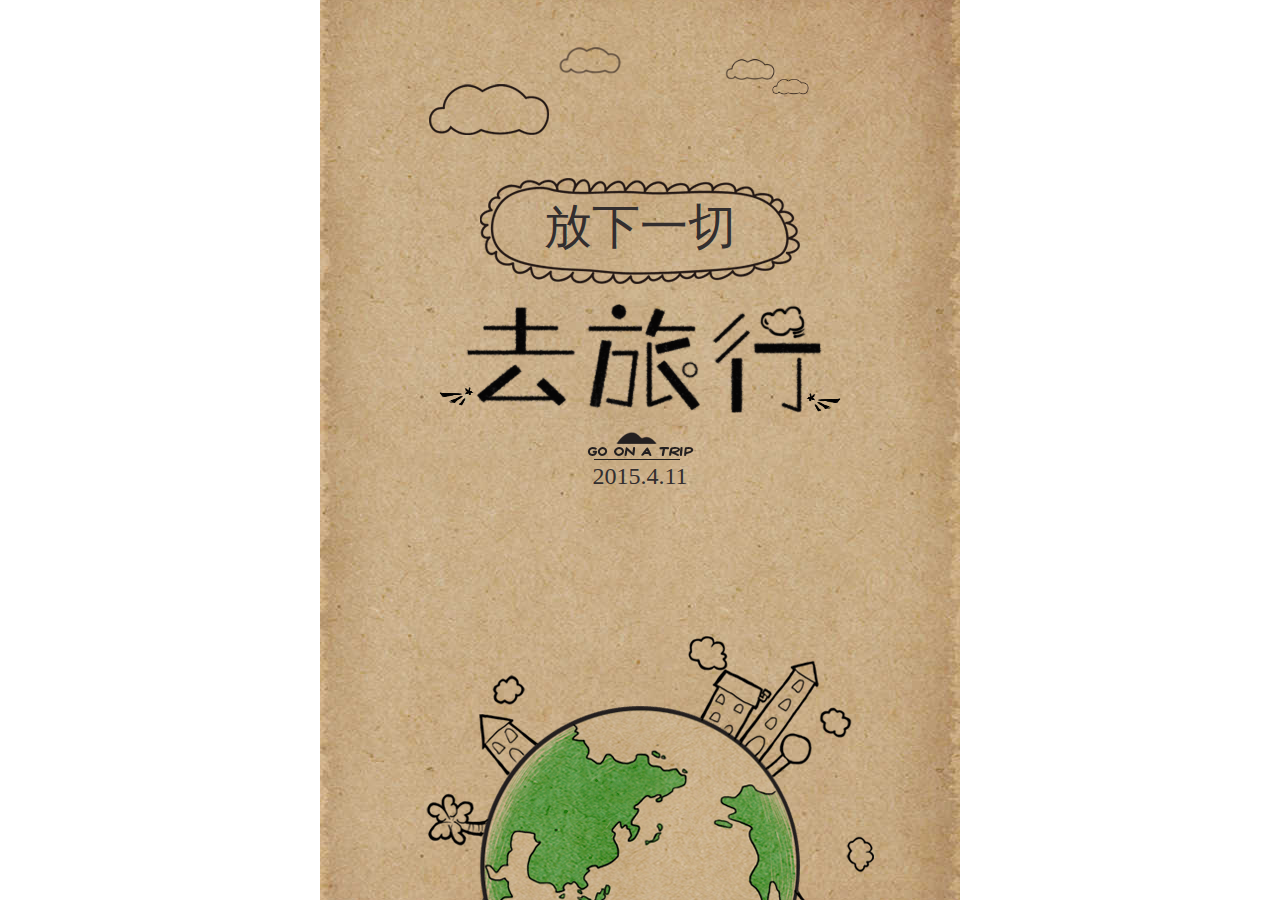
<file: index.html>
<!DOCTYPE html>
<html>
<head>
	<meta charset="utf-8" />
	<meta name="viewport" content="width=640, target-densitydpi=device-dpi, user-scalable=0"  />
	<title>旅行</title>
	<link rel="stylesheet" type="text/css" href="lib/animate/animate.min.css">
	<link rel="stylesheet" type="text/css" href="lib/swiper/css/swiper.min.css">
	<link rel="stylesheet" type="text/css" href="ani.css">
	<link rel="stylesheet" type="text/css" href="index.css">
</head>
<body>
<div class="wrap">
	 <div id="loading" class="loading-wrap">
	 	<div class="loading animated infinite block rotate-x duration-2"></div>
	 </div>
	 <div class="swiper-container">
        <div id="main" class="swiper-wrapper">
            <div id="swiper_item_1" class="swiper_item_1 swiper-slide">
            	<div class="page-cover page">
					<a id="page-cover"></a>
					<div class="cloud-1 cloud-kit"></div>
					<div class="cloud-2 cloud-kit"></div>
					<div class="cloud-3 cloud-kit"></div>
					<div class="cloud-4 cloud-kit"></div>
					<div class="animated bounceIn order1 duration-2 cover-headline">放下一切</div>
					<div class="animated fadeIn order2 duration-2 cover-title"></div>
					<div class="animated fadeInUp order3 cover-subtitle">2015.4.11</div>
					<div class="animated fadeIn order4 walking-earth">
						<div class="walk-fella-wrap animated delay-2 duration-4">
							<div class="animated walk-fella"></div>
						</div>
						<div class="animated rotate-earth"></div>
					</div>
				</div>
            </div>
            <div id="swiper_item_2" class="swiper_item_2 swiper-slide">
            	<div class="page1 page">
					<a id="page-1"></a>
					<div class="chinese-text animated fadeIn delay-3 duration-2">
						<p><span class="typing">抛开牵挂从忙碌中抽离</span></p>
						<p><span class="typing">为一场自由出发</span></p>
					</div>
					<div class="page-label-1"></div>
					<div class="content">
						<div class="animated delay-2 duration-2 slideInLeft photo-caption">
							<h3>ASIDE</h3>
							<p>where ever to go</p>
						</div>
						<div class="animated flyInLeft duration-2 order1 photo-paper">
							<span class="photo-wrapper animated fadeIn duration-4 order1"><span class="photo"><img src="res/photo1.jpg" /></span></span>
						</div>
					</div>
					<div class="animated flyInRight duration-3 delay-0d5 fella-luggage"></div>
					<div class="dotted-line-1 animated fadeIn duration-2 delay-1d5"></div>
				</div>
            </div>
            <div id="swiper_item_3" class="swiper_item_3 swiper-slide">
            	<div class="page2 page">
					<a id="page-2"></a>
					<div class="chinese-text animated fadeIn delay-2 duration-2">
						<p><span class="typing">旅途中的一切都是未知</span></p>
						<p><span class="typing">欢乐或悲伤都不期而遇</span></p>
					</div>
					<div class="content">
						<div class="animated flyInDown duration-2 order1 photo-paper">
							<span class="photo-wrapper animated fadeIn duration-4 order1"><span class="photo"><img src="res/photo2.jpg" /></span></span>
						</div>
						<div class="animated fadeIn duration-2 order2 photo-caption">
							<h3>JOY AND SORROW</h3>
							<p><span class="luggage-bag"></span> and next door neighbose.</p>
						</div>
					</div>
					<div class="page-label-2"></div>
					<div class="animated slideInRight order3 moving-train duration-3"></div>
					<div class="dotted-line-2 animated fadeIn duration-2 delay-1d5"></div>
					<div class="dotted-line-2-2 animated fadeIn duration-2 delay-1d5"></div>
				</div>
            </div>
            <div id="swiper_item_4" class="swiper_item_4 swiper-slide">
            	<div class="page3 page">
					<a id="page-3"></a>
					<div class="chinese-text animated fadeIn delay-1d5 duration-2">
						<p><span class="typing">旅行为了认识一座城市，一片风光，</span></p>
						<p><span class="typing">一段历史，更为了认识真正的自己</span></p>
					</div>
					<div class="dotted-line-3 animated fadeIn duration-2 delay-1d5"></div>
					<div class="dotted-line-3-2 animated fadeIn duration-2 delay-1d5"></div>
					<div class="iron-tower animated fadeIn order2 duration-10"></div>
					<div class="animated fadeIn order2 cloud-kit-2"></div>
					<div class="content">
						<div class="animated fadeIn duration-2 order3 photo-caption">
							<h3>TRAVEL</h3>
							<p>TRAVEL IS TO KNOW A CITY</p>
						</div>
						<div class="animated zoomSmIn order1 duration-2 photo-paper">
							<span class="photo-wrapper animated fadeIn duration-4"><span class="photo"><img src="res/photo3.jpg" /></span></span>
						</div>
					</div>
					<div class="page-label-3"></div>
					<div class="animated slideInUp order2 fella-back"></div>
				</div>
            </div>
            <div id="swiper_item_5" class="swiper_item_5 swiper-slide">
            	<div class="page4 page">
					<a id="page-4"></a>
					<div class="chinese-text animated fadeIn delay-3 duration-2">
						<p><span class="typing">在自然中体会人类的渺小</span></p>
						<p><span class="typing">在文明中感受人类的伟大</span></p>
					</div>
					<div class="animated flyInLeft order2 duration-3 flying-plane"></div>
					<div class="dotted-line-4 animated fadeIn duration-2 delay-1"></div>
					<div class="content">
						<div class="animated fadeIn order3 duration-3 photo-caption">
							<p>FEELING AS SMALL<br />
							AS HUMANLY POSSIBLE<br />
							THE NATURE</p>
						</div>
						<div class="animated flyInLeft order1 duration-2 photo-paper">
							<span class="photo-wrapper animated fadeIn duration-4"><span class="photo"><img src="res/photo4.jpg" /></span></span>
						</div>
					</div>
					<div class="page-label-4"></div>
				</div>
            </div>
            <div id="swiper_item_6" class="swiper_item_6 swiper-slide">
            	<div class="page5 page">
					<a id="page-5"></a>
					<div class="chinese-text animated flyInRight delay-1d5 duration-2">
						<p><span class="typing">寻找每一条路的过程</span></p>
						<p><span class="typing">是在给未来搜索难忘的回忆</span></p>
					</div>
					<div class="page-label-5"></div>
					<div class="content">
						<div class="animated zoomSmIn duration-2 order1 photo-paper">
							<span class="photo-wrapper animated fadeIn duration-4"><span class="photo"><img src="res/photo5.jpg" /></span></span>
						</div>
						<div class="animated fadeIn order4 luggage-box"></div>
						<div class="animated fadeIn duration-3 order2 photo-caption">
							<h3>BRING OUR</h3>
							<p>FUTURE UNFORGETABLE<br />MEMORY</p>
						</div>
					</div>
					<div class="animated fadeIn order2">
						<div class="animated back-walk duration-5"></div>
					</div>
				</div>
            </div>
            <div id="swiper_item_7" class="swiper_item_7 swiper-slide">
            	<div class="page6 page">
					<a id="page-6"></a>
					<div class="chinese-text animated flyInRight delay-3 duration-2">
						<p><span class="typing">给自己一段放肆的时光</span></p>
						<p><span class="typing">在旅程中领悟幸福</span></p>
					</div>
					<div class="page-label-6"></div>
					<div class="photos-wrap">
						<div class="seven-arrow left animated infinite duration-f8"></div>
						<div class="seven-photos">
							<div class="photo-item animated flyInLeft duration-f8 delay photo-paper">
								<span class="photo-wrapper"><span class="photo" style="background-image: url(res/photo6.jpg);"></span></span>
							</div>
							<div class="photo-item animated flyInLeft duration-f8 delay photo-paper">
								<span class="photo-wrapper"><span class="photo" style="background-image: url(res/photo7.jpg);"></span></span>
							</div>
							<div class="photo-item animated flyInLeft duration-f8 delay photo-paper">
								<span class="photo-wrapper"><span class="photo" style="background-image: url(res/photo8.jpg);"></span></span>
							</div>
<!-- 							<div class="photo-item animated flyInLeft duration-f8 delay" style="background-image: url(res/photo6.jpg);"></div>
							<div class="photo-item animated flyInLeft duration-f8 delay" style="background-image: url(res/photo7.jpg);"></div>
							<div class="photo-item animated flyInLeft duration-f8 delay" style="background-image: url(res/photo8.jpg);"></div>
 -->						</div>
						<div class="seven-arrow right animated infinite duration-f8"></div>
					</div>
					<div class="content">

						<div class="animated fadeIn delay-3 duration-2 photo-caption">
							<h3>FEEL HAPPINESS</h3>
							<p>IN THE JORNEY</p>
						</div>
					</div>
					<div class="animated fadeIn delay-2 duration-2">
						<div class="bike-girl animated duration-2"></div>
					</div>
				</div>
            </div>
        </div>
    </div>
</div>

<div class="pre-loader">
	<!-- 相框四个角 -->
	<img src="res/photo-corner-tl.png" />
	<img src="res/photo-corner-bl.png" />
	<img src="res/photo-corner-br.png" />
	<img src="res/photo-corner-tr.png" />

	<!--第一页-->
	<img src="res/fella1.png" />
	<img src="res/fella2.png" />
	<img src="res/earth.png" />

	<!--第三页-->
	<img src="res/bag.png" />

	<!--小人往回走动画-->
	<img src="res/back-walk/back-walk-1.png" />
	<img src="res/back-walk/back-walk-2.png" />
	<img src="res/back-walk/back-walk-3.png" />
	<img src="res/back-walk/back-walk-4.png" />
	<img src="res/back-walk/back-walk-5.png" />
	<img src="res/back-walk/back-walk-6.png" />
	<img src="res/back-walk/back-walk-7.png" />
	<img src="res/back-walk/back-walk-8.png" />
	<img src="res/back-walk/back-walk-9.png" />
	<img src="res/back-walk/back-walk-10.png" />

	<!--骑自行车-->
	<img src="res/bike-girl/bike-girl-1.png" />
	<img src="res/bike-girl/bike-girl-2.png" />
	<img src="res/bike-girl/bike-girl-3.png" />
	<img src="res/bike-girl/bike-girl-4.png" />

	<!--动态图片-->
	<img src="res/photo6.jpg" />
	<img src="res/photo7.jpg" />
	<img src="res/photo8.jpg" />

</div>

<script src="lib/zepto/zepto.min.js"></script>
<script src="lib/swiper/js/swiper.js"></script>
<script src="index.js"></script>
</body>
</html>
</file>
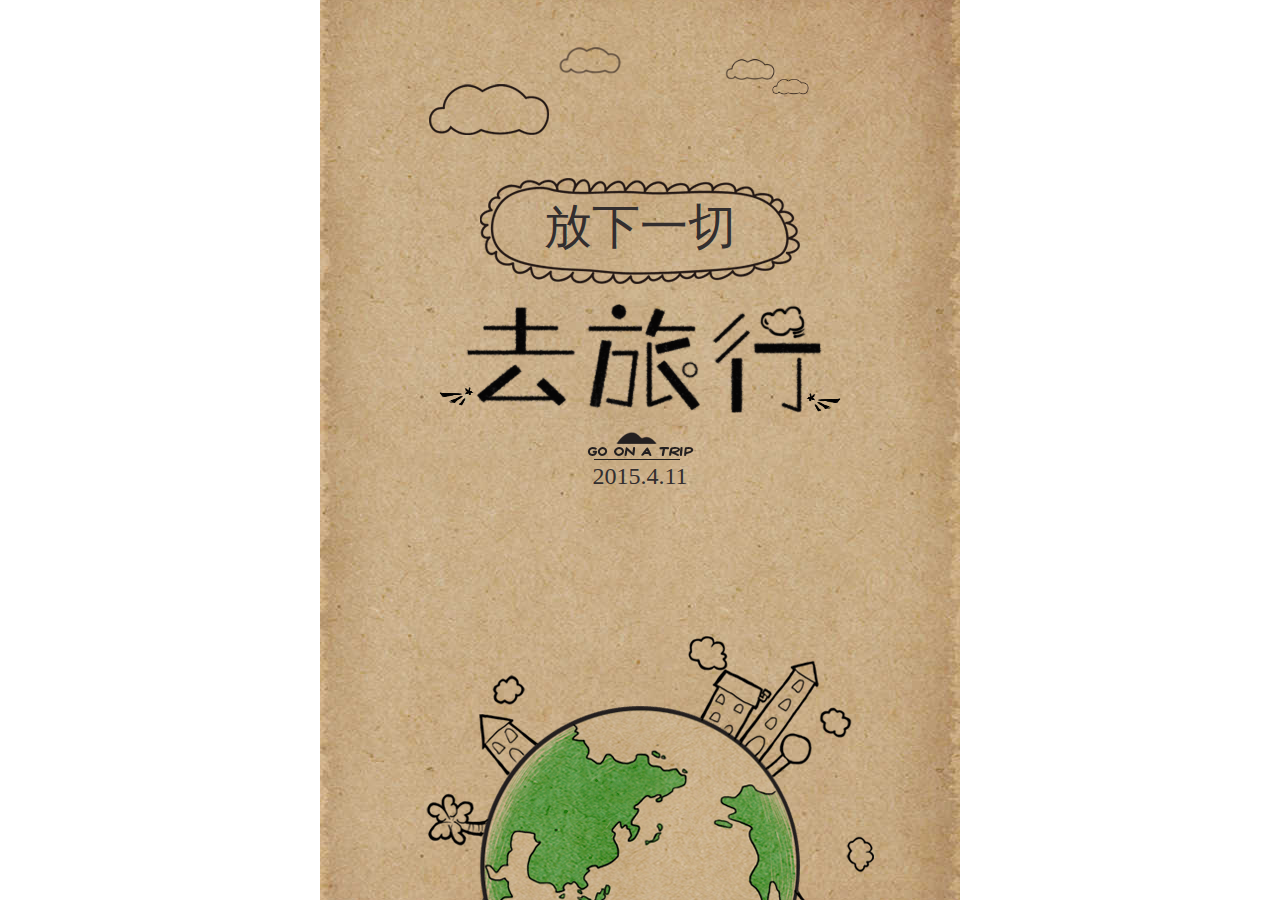
<file: index2.html>
<!DOCTYPE html>
<html>
<head>
	<meta charset="utf-8" />
	<meta name="viewport" content="width=640, target-densitydpi=device-dpi, user-scalable=0"  />
	<title>旅行</title>
	<link rel="stylesheet" type="text/css" href="lib/animate/animate.min.css">
	<link rel="stylesheet" type="text/css" href="lib/swiper/css/swiper.min.css">
	<link rel="stylesheet" type="text/css" href="ani.css">
	<link rel="stylesheet" type="text/css" href="index.css">
</head>
<body>
<div class="wrap">
	 <div id="loading" class="loading-wrap">
	 	<div class="loading animated infinite block rotate-x duration-2"></div>
	 </div>
	 <div class="swiper-container">
        <div id="main" class="swiper-wrapper">
            <div id="swiper_item_1" class="swiper_item_1 swiper-slide">
            	<div class="page-cover page">
					<a id="page-cover"></a>
					<div class="cloud-1 cloud-kit"></div>
					<div class="cloud-2 cloud-kit"></div>
					<div class="cloud-3 cloud-kit"></div>
					<div class="cloud-4 cloud-kit"></div>
					<div class="animated bounceIn order1 duration-2 cover-headline">放下一切</div>
					<div class="animated fadeIn order2 duration-2 cover-title"></div>
					<div class="animated fadeInUp order3 cover-subtitle">2015.4.11</div>
					<div class="animated fadeIn order4 walking-earth">
						<div class="walk-fella-wrap animated delay-2 duration-4">
							<div class="animated walk-fella"></div>
						</div>
						<div class="animated rotate-earth"></div>
					</div>
				</div>
            </div>
            <div id="swiper_item_2" class="swiper_item_2 swiper-slide">
            	<div class="page1 page horizontal">
					<a id="page-1"></a>
					<div class="chinese-text animated fadeIn delay-3 duration-2">
						<p><span class="typing">抛开牵挂从忙碌中抽离</span></p>
						<p><span class="typing">为一场自由出发</span></p>
					</div>
					<div class="page-label-1"></div>
					<div class="content">
						<div class="animated delay-2 duration-2 slideInLeft photo-caption">
							<h3>ASIDE</h3>
							<p>where ever to go</p>
						</div>
						<div class="animated flyInLeft duration-2 order1 photo-paper">
							<span class="photo-wrapper animated fadeIn duration-4 order1"><span class="photo"><img src="res/photo1.jpg" /></span></span>
						</div>
					</div>
					<div class="animated flyInRight duration-3 delay-0d5 fella-luggage"></div>
					<div class="dotted-line-1 animated fadeIn duration-2 delay-1d5"></div>
				</div>
            </div>
            <div id="swiper_item_3" class="swiper_item_3 swiper-slide">
            	<div class="page2 page horizontal">
					<a id="page-2"></a>
					<div class="chinese-text animated fadeIn delay-2 duration-2">
						<p><span class="typing">旅途中的一切都是未知</span></p>
						<p><span class="typing">欢乐或悲伤都不期而遇</span></p>
					</div>
					<div class="content">
						<div class="animated flyInDown duration-2 order1 photo-paper">
							<span class="photo-wrapper animated fadeIn duration-4 order1"><span class="photo"><img src="res/photo2.jpg" /></span></span>
						</div>
						<div class="animated fadeIn duration-2 order2 photo-caption">
							<h3>JOY AND SORROW</h3>
							<p><span class="luggage-bag"></span> and next door neighbose.</p>
						</div>
					</div>
					<div class="page-label-2"></div>
					<div class="animated slideInRight order3 moving-train duration-3"></div>
					<div class="dotted-line-2 animated fadeIn duration-2 delay-1d5"></div>
					<div class="dotted-line-2-2 animated fadeIn duration-2 delay-1d5"></div>
				</div>
            </div>
            <div id="swiper_item_4" class="swiper_item_4 swiper-slide">
            	<div class="page3 page horizontal">
					<a id="page-3"></a>
					<div class="chinese-text animated fadeIn delay-1d5 duration-2">
						<p><span class="typing">旅行为了认识一座城市，一片风光，</span></p>
						<p><span class="typing">一段历史，更为了认识真正的自己</span></p>
					</div>
					<div class="dotted-line-3 animated fadeIn duration-2 delay-1d5"></div>
					<div class="dotted-line-3-2 animated fadeIn duration-2 delay-1d5"></div>
					<div class="iron-tower animated fadeIn order2 duration-10"></div>
					<div class="animated fadeIn order2 cloud-kit-2"></div>
					<div class="content">
						<div class="animated fadeIn duration-2 order3 photo-caption">
							<h3>TRAVEL</h3>
							<p>TRAVEL IS TO KNOW A CITY</p>
						</div>
						<div class="animated zoomSmIn order1 duration-2 photo-paper">
							<span class="photo-wrapper animated fadeIn duration-4"><span class="photo"><img src="res/photo3.jpg" /></span></span>
						</div>
					</div>
					<div class="page-label-3"></div>
					<div class="animated slideInUp order2 fella-back"></div>
				</div>
            </div>
            <div id="swiper_item_5" class="swiper_item_5 swiper-slide">
            	<div class="page4 page horizontal">
					<a id="page-4"></a>
					<div class="chinese-text animated fadeIn delay-3 duration-2">
						<p><span class="typing">在自然中体会人类的渺小</span></p>
						<p><span class="typing">在文明中感受人类的伟大</span></p>
					</div>
					<div class="animated flyInLeft order2 duration-3 flying-plane"></div>
					<div class="dotted-line-4 animated fadeIn duration-2 delay-1"></div>
					<div class="content">
						<div class="animated fadeIn order3 duration-3 photo-caption">
							<p>FEELING AS SMALL<br />
							AS HUMANLY POSSIBLE<br />
							THE NATURE</p>
						</div>
						<div class="animated flyInLeft order1 duration-2 photo-paper">
							<span class="photo-wrapper animated fadeIn duration-4"><span class="photo"><img src="res/photo4.jpg" /></span></span>
						</div>
					</div>
					<div class="page-label-4"></div>
				</div>
            </div>
            <div id="swiper_item_6" class="swiper_item_6 swiper-slide">
            	<div class="page5 page horizontal">
					<a id="page-5"></a>
					<div class="chinese-text animated flyInRight delay-1d5 duration-2">
						<p><span class="typing">寻找每一条路的过程</span></p>
						<p><span class="typing">是在给未来搜索难忘的回忆</span></p>
					</div>
					<div class="page-label-5"></div>
					<div class="content">
						<div class="animated zoomSmIn duration-2 order1 photo-paper">
							<span class="photo-wrapper animated fadeIn duration-4"><span class="photo"><img src="res/photo5.jpg" /></span></span>
						</div>
						<div class="animated fadeIn order4 luggage-box"></div>
						<div class="animated fadeIn duration-3 order2 photo-caption">
							<h3>BRING OUR</h3>
							<p>FUTURE UNFORGETABLE<br />MEMORY</p>
						</div>
					</div>
					<div class="animated fadeIn order2">
						<div class="animated back-walk duration-5"></div>
					</div>
				</div>
            </div>
            <div id="swiper_item_7" class="swiper_item_7 swiper-slide">
            	<div class="page6 page horizontal">
					<a id="page-6"></a>
					<div class="chinese-text animated flyInRight delay-3 duration-2">
						<p><span class="typing">给自己一段放肆的时光</span></p>
						<p><span class="typing">在旅程中领悟幸福</span></p>
					</div>
					<div class="page-label-6"></div>
					<div class="photos-wrap">
						<div class="seven-arrow left animated infinite duration-f8"></div>
						<div class="seven-photos">
							<div class="photo-item animated flyInLeft duration-f8 delay photo-paper">
								<span class="photo-wrapper"><span class="photo" style="background-image: url(res/photo6.jpg);"></span></span>
							</div>
							<div class="photo-item animated flyInLeft duration-f8 delay photo-paper">
								<span class="photo-wrapper"><span class="photo" style="background-image: url(res/photo7.jpg);"></span></span>
							</div>
							<div class="photo-item animated flyInLeft duration-f8 delay photo-paper">
								<span class="photo-wrapper"><span class="photo" style="background-image: url(res/photo8.jpg);"></span></span>
							</div>
<!-- 							<div class="photo-item animated flyInLeft duration-f8 delay" style="background-image: url(res/photo6.jpg);"></div>
							<div class="photo-item animated flyInLeft duration-f8 delay" style="background-image: url(res/photo7.jpg);"></div>
							<div class="photo-item animated flyInLeft duration-f8 delay" style="background-image: url(res/photo8.jpg);"></div>
 -->						</div>
						<div class="seven-arrow right animated infinite duration-f8"></div>
					</div>
					<div class="content">

						<div class="animated fadeIn delay-3 duration-2 photo-caption">
							<h3>FEEL HAPPINESS</h3>
							<p>IN THE JORNEY</p>
						</div>
					</div>
					<div class="animated fadeIn delay-2 duration-2">
						<div class="bike-girl animated duration-2"></div>
					</div>
				</div>
            </div>
        </div>
    </div>
</div>

<div class="pre-loader">
	<!-- 相框四个角 -->
	<img src="res/photo-corner-tl.png" />
	<img src="res/photo-corner-bl.png" />
	<img src="res/photo-corner-br.png" />
	<img src="res/photo-corner-tr.png" />

	<!--第一页-->
	<img src="res/fella1.png" />
	<img src="res/fella2.png" />
	<img src="res/earth.png" />

	<!--第三页-->
	<img src="res/bag.png" />

	<!--小人往回走动画-->
	<img src="res/back-walk/back-walk-1.png" />
	<img src="res/back-walk/back-walk-2.png" />
	<img src="res/back-walk/back-walk-3.png" />
	<img src="res/back-walk/back-walk-4.png" />
	<img src="res/back-walk/back-walk-5.png" />
	<img src="res/back-walk/back-walk-6.png" />
	<img src="res/back-walk/back-walk-7.png" />
	<img src="res/back-walk/back-walk-8.png" />
	<img src="res/back-walk/back-walk-9.png" />
	<img src="res/back-walk/back-walk-10.png" />

	<!--骑自行车-->
	<img src="res/bike-girl/bike-girl-1.png" />
	<img src="res/bike-girl/bike-girl-2.png" />
	<img src="res/bike-girl/bike-girl-3.png" />
	<img src="res/bike-girl/bike-girl-4.png" />

	<!--动态图片-->
	<img src="res/photo6.jpg" />
	<img src="res/photo7.jpg" />
	<img src="res/photo8.jpg" />

</div>

<script src="lib/zepto/zepto.min.js"></script>
<script src="lib/swiper/js/swiper.js"></script>
<script src="index.js"></script>
</body>
</html>
</file>
<file: index.css>
.bg-contain{-webkit-background-size:contain;-moz-background-size:contain;-o-background-size:contain;background-size:contain;background-position:center;background-repeat:no-repeat}.bg-cover{-webkit-background-size:cover;-moz-background-size:cover;-o-background-size:cover;background-size:cover;background-position:center;background-repeat:no-repeat}.flyInLeft{-webkit-animation-name:flyInLeft;animation-name:flyInLeft}@-webkit-keyframes flyInLeft{0%{-webkit-transform:translateX(-1000px);transform:translateX(-1000px)}100%{-webkit-transform:translateX(0);transform:translateX(0)}}@keyframes flyInLeft{0%{-webkit-transform:translateX(-1000px);transform:translateX(-1000px)}100%{-webkit-transform:translateX(0);transform:translateX(0)}}.flyInRight{-webkit-animation-name:flyInRight;animation-name:flyInRight}@-webkit-keyframes flyInRight{0%{-webkit-transform:translateX(1000px);transform:translateX(1000px)}100%{-webkit-transform:translateX(0);transform:translateX(0)}}@keyframes flyInRight{0%{-webkit-transform:translateX(1000px);transform:translateX(1000px)}100%{-webkit-transform:translateX(0);transform:translateX(0)}}.flyInDown{-webkit-animation-name:flyInDown;animation-name:flyInDown}@-webkit-keyframes flyInDown{0%{-webkit-transform:translateY(-1000px);transform:translateY(-1000px)}100%{-webkit-transform:translateX(0);transform:translateX(0)}}@keyframes flyInDown{0%{-webkit-transform:translateX(1000px);transform:translateX(1000px)}100%{-webkit-transform:translateX(0);transform:translateX(0)}}.animated{display:none}.animated.block{display:block}.animated.duration-f3{-webkit-animation-duration:.3s;animation-duration:.3s}.animated.duration-f5{-webkit-animation-duration:.5s;animation-duration:.5s}.animated.duration-f8{-webkit-animation-duration:.8s;animation-duration:.8s}.animated.duration-1{-webkit-animation-duration:1s;animation-duration:1s}.animated.duration-1d5{-webkit-animation-duration:1.5s;animation-duration:1.5s}.animated.duration-2{-webkit-animation-duration:2s;animation-duration:2s}.animated.duration-3{-webkit-animation-duration:3s;animation-duration:3s}.animated.duration-4{-webkit-animation-duration:4s;animation-duration:4s}.animated.duration-5{-webkit-animation-duration:5s;animation-duration:5s}.animated.duration-6{-webkit-animation-duration:6s;animation-duration:6s}.animated.duration-7{-webkit-animation-duration:7s;animation-duration:7s}.animated.duration-8{-webkit-animation-duration:8s;animation-duration:8s}.animated.duration-16{-webkit-animation-duration:16s;animation-duration:16s}.animated.duration-32{-webkit-animation-duration:16s;animation-duration:16s}.animated.delay-f3{-webkit-animation-delay:.3s;animation-delay:.3s}.animated.delay-f5{-webkit-animation-delay:.5s;animation-delay:.5s}.animated.delay-f8{-webkit-animation-delay:.8s;animation-delay:.8s}.animated.delay-0d5{-webkit-animation-delay:.5s;animation-delay:.5s}.animated.delay-1{-webkit-animation-delay:1s;animation-delay:1s}.animated.delay-1d5{-webkit-animation-delay:1.5s;animation-delay:1.5s}.animated.delay-2{-webkit-animation-delay:2s;animation-delay:2s}.animated.delay-2d5{-webkit-animation-delay:2.5s;animation-delay:2.5s}.animated.delay-3{-webkit-animation-delay:3s;animation-delay:3s}.animated.delay-3d5{-webkit-animation-delay:3.5s;animation-delay:3.5s}.animated.delay-4{-webkit-animation-delay:4s;animation-delay:4s}.animated.delay-5{-webkit-animation-delay:5s;animation-delay:5s}.animated.delay-6{-webkit-animation-delay:6s;animation-delay:6s}.animated.delay-7{-webkit-animation-delay:7s;animation-delay:7s}.animated.delay-8{-webkit-animation-delay:8s;animation-delay:8s}.animated.delay-16{-webkit-animation-delay:16s;animation-delay:16s}.animated.linear{-webkit-transition-timing-function:linear;transition-timing-function:linear}.animated.linear{-webkit-transition-timing-function:linear;transition-timing-function:linear}@-webkit-keyframes rotate-x{0%{-webkit-transform:rotate3d(0, 0, 1, 0deg);transform:rotate3d(0, 0, 1, 0deg)}50%{-webkit-transform:rotate3d(0, 0, 1, 180deg);transform:rotate3d(0, 0, 1, 180deg)}100%{-webkit-transform:rotate3d(0, 0, 1, 360deg);transform:rotate3d(0, 0, 1, 360deg)}}@keyframes rotate-x{0%{-webkit-transform:rotate3d(0, 0, 1, 0deg);transform:rotate3d(0, 0, 1, 0deg)}50%{-webkit-transform:rotate3d(0, 0, 1, 180deg);transform:rotate3d(0, 0, 1, 180deg)}100%{-webkit-transform:rotate3d(0, 0, 1, 360deg);transform:rotate3d(0, 0, 1, 360deg)}}.rotate-x{-webkit-animation-name:rotate-x;animation-name:rotate-x;-webkit-animation-timing-function:linear;animation-timing-function:linear}@-webkit-keyframes rotate-y{0%{-webkit-transform:rotate3d(0, 0, 1, 0deg);transform:rotate3d(0, 0, 1, 0deg)}50%{-webkit-transform:rotate3d(0, 0, 1, -180deg);transform:rotate3d(0, 0, 1, -180deg)}100%{-webkit-transform:rotate3d(0, 0, 1, -360deg);transform:rotate3d(0, 0, 1, -360deg)}}@keyframes rotate-y{0%{-webkit-transform:rotate3d(0, 0, 1, 0deg);transform:rotate3d(0, 0, 1, 0deg)}50%{-webkit-transform:rotate3d(0, 0, 1, -180deg);transform:rotate3d(0, 0, 1, -180deg)}100%{-webkit-transform:rotate3d(0, 0, 1, -360deg);transform:rotate3d(0, 0, 1, -360deg)}}.rotate-y{-webkit-animation-name:rotate-y;animation-name:rotate-y;-webkit-animation-timing-function:linear;animation-timing-function:linear}@-webkit-keyframes zoomBigIn{0%{opacity:0;-webkit-transform:scale3d(3, 3, 3);transform:scale3d(3, 3, 3)}100%{opacity:1}}@keyframes zoomBigIn{0%{opacity:0;-webkit-transform:scale3d(3, 3, 3);transform:scale3d(3, 3, 3)}100%{opacity:1}}.zoomBigIn{-webkit-animation-name:zoomBigIn;animation-name:zoomBigIn;-webkit-animation-timing-function:ease-out;animation-timing-function:ease-out}@-webkit-keyframes zoomSmIn{0%{opacity:0;-webkit-transform:scale(.2);transform:scale(.2)}100%{opacity:1}}@keyframes zoomSmIn{0%{opacity:0;-webkit-transform:scale(.2);transform:scale(.2)}100%{opacity:1}}.zoomSmIn{-webkit-animation-name:zoomSmIn;animation-name:zoomSmIn;-webkit-animation-timing-function:ease-out;animation-timing-function:ease-out}.animated.flyInLeft{-webkit-animation-name:flyInLeft;animation-name:flyInLeft}@-webkit-keyframes flyInLeft{0%{-webkit-transform:translateX(-1000px);transform:translateX(-1000px)}}@keyframes flyInLeft{0%{-webkit-transform:translateX(-1000px);transform:translateX(-1000px)}}.animated.flyOutLeft{-webkit-animation-name:flyOutLeft;animation-name:flyOutLeft}@-webkit-keyframes flyOutLeft{100%{-webkit-transform:translateX(-1000px);transform:translateX(-1000px)}}@keyframes flyOutLeft{100%{-webkit-transform:translateX(-1000px);transform:translateX(-1000px)}}@font-face{font-family:Stanlee;src:url('res/Stanlee-Regular.otf') format('opentype')}body{bottom:0;margin:0;padding:0}h3{margin:0}p{margin:0}.pre-loader{position:absolute;left:0;top:0;width:0;height:0;visibility:hidden}.pre-loader img{position:absolute;left:0;top:0;width:0;height:0;visibility:hidden}body.debug .page{border-bottom:10px dashed #000}.nav{display:none}body.debug .nav{position:fixed;left:0;top:100px;z-index:9999;display:block}.loading-wrap{background-color:#c7aa80;position:absolute;width:100%;height:100%}.loading{background:url('res/loading.png') no-repeat center center;-webkit-background-size:contain;-moz-background-size:contain;-o-background-size:contain;background-size:contain;background-position:center;background-repeat:no-repeat;position:absolute;top:50%;left:50%;width:66px;height:66px;margin-left:-33px;margin-top:-33px}.wrap{color:#322e2f;position:absolute;width:640px;height:100%;overflow:hidden;left:50%;margin-left:-320px;font-size:24px;text-align:center}.swiper-container{position:absolute;width:100%;height:100%;visibility:hidden}.page{position:absolute;overflow:hidden;width:100%;height:100%;background-color:#c7aa80;background-image:url(res/bg.jpg);-webkit-background-size:cover;-moz-background-size:cover;-o-background-size:cover;background-size:cover;background-position:center;background-repeat:no-repeat;text-align:center;margin:0;padding:0}.page .content{position:relative;margin:0 auto;width:470px;text-align:left}.page .content .photo-paper{position:relative;margin:20px 0;width:100%;height:590px;background-color:#fff}.page .content .photo-paper .photo-wrapper{display:block;width:100%;height:100%}.page .content .photo-paper .photo{display:block;width:430px;height:550px;overflow:hidden;position:relative;top:20px;left:20px}.page .chinese-text{left:80px}.page.horizontal .content{width:570px;margin-top:40px}.page.horizontal .content .photo-paper{height:450px}.page.horizontal .content .photo-paper .photo{width:530px;height:410px}.page.horizontal .chinese-text{left:80px}.order1{-webkit-animation-delay:0s}.order2{-webkit-animation-delay:.5s}.order3{-webkit-animation-delay:1s}.order4{-webkit-animation-delay:1.5s}.order5{-webkit-animation-delay:2s}.order6{-webkit-animation-delay:2.5s}.page-label-1{width:163px;height:43px;background:url(res/page-label-1.png) no-repeat center center}.page-label-2{width:163px;height:43px;background:url(res/page-label-2.png) no-repeat center center}.page-label-3{width:163px;height:43px;background:url(res/page-label-3.png) no-repeat center center}.page-label-4{width:163px;height:43px;background:url(res/page-label-4.png) no-repeat center center}.page-label-5{width:163px;height:43px;background:url(res/page-label-5.png) no-repeat center center}.page-label-6{width:163px;height:43px;background:url(res/page-label-6.png) no-repeat center center}.fella-luggage{width:112px;height:174px;background:url(res/fella-luggage.png) no-repeat left top}.moving-train{width:1211px;height:603px;background:url(res/train.png) no-repeat left top;zoom:.3;z-index:2}.dotted-line-1{width:120px;height:121px;background:url(res/dotted-line-1.png) no-repeat left top}.dotted-line-2{width:131px;height:143px;background:url(res/dotted-line-2.png) no-repeat left top}.dotted-line-2-2{width:169px;height:257px;background:url(res/dotted-line-2-2.png) no-repeat left top}.dotted-line-3{width:72px;height:53px;background:url(res/dotted-line-3.png) no-repeat left top}.dotted-line-3-2{width:122px;height:98px;position:absolute;top:110px;left:90px;background:url(res/dotted-line-3-2.png) no-repeat left top}.dotted-line-4{width:129px;height:163px;background:url(res/dotted-line-4.png) no-repeat left top}.photo-caption{font-family:Stanlee;font-weight:bold;text-transform:uppercase}.photo-caption h3{font-size:1.2em}.photo-caption p{font-size:.8em}.chinese-text{position:absolute;text-align:left;margin:10px 0;font-size:.8em;line-height:1.4}.iron-tower{width:41px;height:77px;background:url(res/tower.png) no-repeat left top}.luggage-bag{width:53px;height:49px;background:url(res/bag.png) no-repeat left top}.luggage-box{width:50px;height:66px;background:url(res/luggage.png) no-repeat left top}.fella-back{width:191px;height:161px;background:url(res/fella-back.png) no-repeat left top}.flying-plane{width:207px;height:67px;background:url(res/plane.png) no-repeat left top}.photo-paper img{width:100%;position:absolute}.photo-paper:before{content:'';display:block;position:absolute;top:-2px;left:-2px;width:40px;height:42px;background:url(res/photo-corner-tl.png) no-repeat left top}.photo-paper:after{content:'';display:block;position:absolute;top:-2px;right:-2px;width:40px;height:42px;background:url(res/photo-corner-tr.png) no-repeat right top}.photo-paper .photo-wrapper:before{content:'';display:block;position:absolute;bottom:-2px;left:-2px;width:42px;height:40px;background:url(res/photo-corner-bl.png) no-repeat right top}.photo-paper .photo-wrapper:after{content:'';display:block;position:absolute;bottom:-2px;right:-2px;width:42px;height:40px;background:url(res/photo-corner-br.png) no-repeat right top}.cloud-kit{width:142px;height:62px;background:url(res/cloud.png) no-repeat center center}.cloud-kit-2{width:67px;height:25px;background:url(res/cloud-2.png) no-repeat center center}.cover-headline{width:352px;height:134px;text-align:center;line-height:134px;background:url(res/cloud-border.png) no-repeat center center;font-size:2em}.cover-title{width:404px;height:129px;background:url(res/travel-title.png) no-repeat center center}.cover-subtitle{width:135px;height:26px;background:url(res/travel-subtitle.png) no-repeat center center;padding-top:40px}.back-walk{width:500px;height:300px;background-position:left bottom;background-repeat:no-repeat;-webkit-animation-name:back-walk;animation-name:back-walk}.bike-girl{width:168px;height:178px;background-repeat:no-repeat;background-position:left top;-webkit-animation-name:bike-girl;animation-name:bike-girl;-webkit-animation-iteration-count:infinite}.walk-fella-wrap{-webkit-animation-name:walk-fella-wrap;animation-name:walk-fella-wrap}.walk-fella{width:121px;height:238px;-webkit-animation:fella-walk 1s;-webkit-animation-iteration-count:infinite}.rotate-earth{width:468px;height:468px;background:url(res/earth.png) no-repeat center center;-webkit-animation:earth-rotate 10s linear infinite}.typing{display:block;white-space:nowrap;overflow:hidden;margin:0}@-webkit-keyframes walk-fella-wrap{0%{opacity:0}100%{opacity:1}}@-webkit-keyframes cloud{0%{margin-left:10px;margin-right:10px;margin-top:10px}50%{margin-left:30px;margin-right:30px;margin-top:20px}100%{margin-left:10px;margin-right:10px;margin-top:10px}}@-webkit-keyframes back-walk{0%{background-image:url(res/back-walk/back-walk-1.png)}10%{background-image:url(res/back-walk/back-walk-1.png);opacity:1}20%{background-image:url(res/back-walk/back-walk-2.png)}30%{background-image:url(res/back-walk/back-walk-3.png)}40%{background-image:url(res/back-walk/back-walk-4.png)}50%{background-image:url(res/back-walk/back-walk-5.png)}60%{background-image:url(res/back-walk/back-walk-6.png)}70%{background-image:url(res/back-walk/back-walk-7.png)}80%{background-image:url(res/back-walk/back-walk-8.png)}90%{background-image:url(res/back-walk/back-walk-9.png)}100%{background-image:url(res/back-walk/back-walk-10.png)}}@keyframes back-walk{0%{background-image:url(res/back-walk/back-walk-1.png)}10%{background-image:url(res/back-walk/back-walk-1.png);opacity:1}20%{background-image:url(res/back-walk/back-walk-2.png)}30%{background-image:url(res/back-walk/back-walk-3.png)}40%{background-image:url(res/back-walk/back-walk-4.png)}50%{background-image:url(res/back-walk/back-walk-5.png)}60%{background-image:url(res/back-walk/back-walk-6.png)}70%{background-image:url(res/back-walk/back-walk-7.png)}80%{background-image:url(res/back-walk/back-walk-8.png)}90%{background-image:url(res/back-walk/back-walk-9.png)}100%{background-image:url(res/back-walk/back-walk-10.png)}}@-webkit-keyframes bike-girl{0%{background-image:url(res/bike-girl/bike-girl-1.png)}25%{background-image:url(res/bike-girl/bike-girl-2.png)}50%{background-image:url(res/bike-girl/bike-girl-3.png)}75%{background-image:url(res/bike-girl/bike-girl-4.png)}100%{background-image:url(res/bike-girl/bike-girl-1.png)}}@-webkit-keyframes fella-walk{0%{background-image:url(res/fella1.png)}50%{background-image:url(res/fella2.png)}100%{background-image:url(res/fella1.png)}}@-webkit-keyframes earth-rotate{from{-webkit-transform:rotate(0deg)}to{-webkit-transform:rotate(360deg)}}@-webkit-keyframes rollIn1{0%{opacity:0;-webkit-transform:translate3d(-100%, 0, 0) rotate3d(0, 0, 1, -120deg);transform:translate3d(-100%, 0, 0) rotate3d(0, 0, 1, -120deg)}100%{opacity:1;-webkit-transform:rotate(6deg);transform:rotate(6deg);margin-left:40px;margin-bottom:40px}}@-webkit-keyframes rollIn2{0%{opacity:0;-webkit-transform:translate3d(-100%, 0, 0) rotate3d(0, 0, 1, -120deg);transform:translate3d(-100%, 0, 0) horizontal rotate3d(0, 0, 1, -120deg)}100%{opacity:1;-webkit-transform:rotate(3deg);transform:rotate(3deg);margin-left:20px;margin-bottom:40px}}@-webkit-keyframes typing{from{width:0}to{width:100%}}@-webkit-keyframes with-caret{from,to{border-color:transparent}50%{border-color:#000}}.page-cover *{margin:auto}.page-cover .walking-earth{position:absolute;width:100%;bottom:0}.page-cover .rotate-earth{margin-bottom:-200px}.page-cover .cover-headline{margin-top:160px}.page-cover .cloud-kit{position:absolute}.page-cover .walk-fella{position:relative;z-index:1;margin-bottom:-84px}.page-cover .cloud-1{top:80px;left:100px;-webkit-animation-duration:5s}.page-cover .cloud-2{top:30px;left:200px;-webkit-transform:scale(.5);-webkit-animation-duration:8s}.page-cover .cloud-3{top:39px;left:360px;-webkit-transform:scale(.4);-webkit-animation-duration:6s}.page-cover .cloud-4{top:56px;left:400px;-webkit-transform:scale(.3);-webkit-animation-duration:5s}.page1.horizontal .content{margin-top:140px}.page1.horizontal .chinese-text{top:680px}.page1.horizontal .dotted-line-1{top:670px}.page1 .content{margin-top:60px;margin-bottom:150px}.page1 .page-label-1{position:absolute;right:40px;top:40px}.page1 .chinese-text{top:750px}.page1 .fella-luggage{position:absolute;z-index:1;top:760px;right:220px}.page1 .dotted-line-1{position:absolute;right:120px;top:725px}.page2 .content{margin-top:50px}.page2.horizontal .content{margin-top:80px}.page2.horizontal .chinese-text{top:640px}.page2.horizontal .dotted-line-2{display:none}.page2.horizontal .dotted-line-2-2{visibility:visible;position:absolute;top:540px;right:40px}.page2 .chinese-text{top:750px}.page2 .page-label-2{position:absolute;left:2%;bottom:2%}.page2 .moving-train{position:absolute;right:0;bottom:0}.page2 .dotted-line-2{position:absolute;top:640px;right:100px}.page2 .dotted-line-2-2{visibility:hidden}.page2 .luggage-bag{display:inline-block;vertical-align:middle}.page3.horizontal .content{margin-top:150px}.page3.horizontal .chinese-text{top:680px}.page3.horizontal .dotted-line-3{display:none}.page3.horizontal .dotted-line-3-2{visibility:visible}.page3 .content{margin-top:80px}.page3 .chinese-text{top:760px}.page3 .iron-tower{position:absolute;top:30px;left:190px}.page3 .cloud-kit-2{position:absolute;right:80px;top:40px;-webkit-animation-duration:10s}.page3 .dotted-line-3{position:absolute;top:100px;left:140px}.page3 .dotted-line-3-2{visibility:hidden}.page3 .photo-caption{text-align:right}.page3 .page-label-3{position:absolute;left:12%;bottom:2%}.page3 .fella-back{position:absolute;bottom:0;right:10%}.page4.horizontal .content{margin-top:100px}.page4.horizontal .photo-caption{margin-right:0;margin-bottom:160px}.page4.horizontal .chinese-text{left:inherit;right:40px;top:200px}.page4.horizontal .flying-plane{top:100px}.page4.horizontal .dotted-line-4{top:160px}.page4 .content{margin-top:80px}.page4 .photo-caption{margin-right:-20px;margin-bottom:110px}.page4 .page-label-4{position:absolute;bottom:30px;left:230px}.page4 .chinese-text{right:60px;top:150px;left:inherit;text-align:right}.page4 .flying-plane{position:absolute;top:30px;left:80px}.page4 .dotted-line-4{position:absolute;top:90px;left:100px}.page4 .photo-caption{text-align:right}.page5 .content{margin-top:80px}.page5.horizontal .page-label-5{top:80px}.page5.horizontal .content{margin-top:180px}.page5.horizontal .luggage-box{margin-right:20px}.page5.horizontal .chinese-text{right:80px;top:750px}.page5 .chinese-text{right:80px;top:800px;text-align:right}.page5 .page-label-5{position:absolute;top:20px;left:10%}.page5 .luggage-box{float:right;margin-left:10px}.page5 .photo-caption{text-align:right}.page5 .chinese-text p{margin:0 0 0 auto}.page5 .back-walk{position:absolute;left:0;bottom:0}.page6 .content{margin-left:40px;margin-top:100px;padding-top:620px}.page6 .content .photo-paper{position:absolute;top:0;margin-right:5%;width:470px;height:550px}.page6 .content .photo-paper .photo{width:430px;height:510px}.page6 .chinese-text{left:inherit;right:10%;top:780px;text-align:right}.page6 .page-label-6{position:absolute;right:10%;top:50px}.page6 .photo-caption{margin-right:-60px;text-align:right}.page6 .photo-1{margin-left:2%;-webkit-animation-name:rollIn1}.page6 .photo-2{margin-left:2%;-webkit-animation-name:rollIn2}.page6 .bike-girl{position:absolute;left:80px;top:720px}.page6.horizontal .page-label-6{top:80px}.page6.horizontal .photo-caption{margin-right:20px}.page6.horizontal .content{margin-top:140px;padding-top:560px}.page6.horizontal .content .photo-paper{top:60px;width:500px;height:420px}.page6.horizontal .content .photo-paper .photo{width:480px;height:400px;top:10px;left:10px}.page6.horizontal .chinese-text{left:inherit;right:40px;top:760px}.horizontal .seven-arrow{top:450px}.seven-arrow{opacity:0;position:absolute;top:50%;left:50%;width:30px;height:64px;margin-left:-15px;margin-top:-32px;top:400px;-webkit-background-size:contain;-moz-background-size:contain;-o-background-size:contain;background-size:contain;background-position:center;background-repeat:no-repeat;-webkit-transition:.8s;transition:.8s;-webkit-animation-direction:alternate;animation-direction:alternate;-webkit-animation-timing-function:ease-out;animation-timing-function:ease-out}.seven-arrow.left{background-image:url(res/arrow-left.png);left:30px;-webkit-animation-name:seven-arrow-left;animation-name:seven-arrow-left}.seven-arrow.right{background-image:url(res/arrow-right.png);left:612px;-webkit-animation-name:seven-arrow-right;animation-name:seven-arrow-right}@-webkit-keyframes seven-arrow-left{0%{-webkit-transform:translateX(10px);-transform:translateX(10px)}100%{-webkit-transform:translateX(-10px);-transform:translateX(-10px)}}@keyframes seven-arrow-left{0%{-webkit-transform:translateX(10px);-transform:translateX(10px)}100%{-webkit-transform:translateX(-10px);-transform:translateX(-10px)}}@-webkit-keyframes seven-arrow-right{0%{-webkit-transform:translateX(-10px);-transform:translateX(-10px)}100%{-webkit-transform:translateX(10px);-transform:translateX(10px)}}@keyframes seven-arrow-right{0%{-webkit-transform:translateX(-10px);-transform:translateX(-10px)}100%{-webkit-transform:translateX(10px);-transform:translateX(10px)}}.horizontal .seven-photos{width:500px;height:420px;top:220px;left:50px}.horizontal .seven-photos .photo-item{padding:10px;width:480px;height:400px}.seven-photos{position:absolute;width:470px;height:550px;top:140px;left:70px;z-index:99}.seven-photos .photo{display:block;width:100%;height:100%;background-size:cover}.seven-photos .photo-item{-webkit-background-size:cover;-moz-background-size:cover;-o-background-size:cover;background-size:cover;background-position:center;background-repeat:no-repeat;background-color:#efdeca;padding:20px;background-color:#fff;position:absolute;width:430px;height:510px;-webkit-transform-origin:left bottom;transform-origin:left bottom}.seven-photos .photo-item:nth-child(1){-webkit-transform:rotateZ(0deg) translate3d(0, 0, 0);transform:rotateZ(0deg) translate3d(0, 0, 0);z-index:3}.seven-photos .photo-item:nth-child(1).delay{-webkit-animation-delay:.6s;animation-delay:.6s}.seven-photos .photo-item:nth-child(2){-webkit-transform:rotateZ(4deg) translate3d(0, -20px, 0);transform:rotateZ(4deg) translate3d(0, -20px, 0);z-index:2}.seven-photos .photo-item:nth-child(2).delay{-webkit-animation-delay:.4s;animation-delay:.4s}.seven-photos .photo-item:nth-child(3){-webkit-transform:rotateZ(8deg) translate3d(0, -40px, 0);transform:rotateZ(8deg) translate3d(0, -40px, 0);z-index:1}.seven-photos .photo-item:nth-child(3).delay{-webkit-animation-delay:.2s;animation-delay:.2s}
</file>
<file: ani.css>
.animated{display:none}.animated.block{display:block}.animated.duration-f3{-webkit-animation-duration:.3s;animation-duration:.3s}.animated.duration-f5{-webkit-animation-duration:.5s;animation-duration:.5s}.animated.duration-f8{-webkit-animation-duration:.8s;animation-duration:.8s}.animated.duration-1{-webkit-animation-duration:1s;animation-duration:1s}.animated.duration-1d5{-webkit-animation-duration:1.5s;animation-duration:1.5s}.animated.duration-2{-webkit-animation-duration:2s;animation-duration:2s}.animated.duration-3{-webkit-animation-duration:3s;animation-duration:3s}.animated.duration-4{-webkit-animation-duration:4s;animation-duration:4s}.animated.duration-5{-webkit-animation-duration:5s;animation-duration:5s}.animated.duration-6{-webkit-animation-duration:6s;animation-duration:6s}.animated.duration-7{-webkit-animation-duration:7s;animation-duration:7s}.animated.duration-8{-webkit-animation-duration:8s;animation-duration:8s}.animated.duration-16{-webkit-animation-duration:16s;animation-duration:16s}.animated.duration-32{-webkit-animation-duration:16s;animation-duration:16s}.animated.delay-f3{-webkit-animation-delay:.3s;animation-delay:.3s}.animated.delay-f5{-webkit-animation-delay:.5s;animation-delay:.5s}.animated.delay-f8{-webkit-animation-delay:.8s;animation-delay:.8s}.animated.delay-0d5{-webkit-animation-delay:.5s;animation-delay:.5s}.animated.delay-1{-webkit-animation-delay:1s;animation-delay:1s}.animated.delay-1d5{-webkit-animation-delay:1.5s;animation-delay:1.5s}.animated.delay-2{-webkit-animation-delay:2s;animation-delay:2s}.animated.delay-2d5{-webkit-animation-delay:2.5s;animation-delay:2.5s}.animated.delay-3{-webkit-animation-delay:3s;animation-delay:3s}.animated.delay-3d5{-webkit-animation-delay:3.5s;animation-delay:3.5s}.animated.delay-4{-webkit-animation-delay:4s;animation-delay:4s}.animated.delay-5{-webkit-animation-delay:5s;animation-delay:5s}.animated.delay-6{-webkit-animation-delay:6s;animation-delay:6s}.animated.delay-7{-webkit-animation-delay:7s;animation-delay:7s}.animated.delay-8{-webkit-animation-delay:8s;animation-delay:8s}.animated.delay-16{-webkit-animation-delay:16s;animation-delay:16s}.animated.linear{-webkit-transition-timing-function:linear;transition-timing-function:linear}.animated.linear{-webkit-transition-timing-function:linear;transition-timing-function:linear}@-webkit-keyframes rotate-x{0%{-webkit-transform:rotate3d(0, 0, 1, 0deg);transform:rotate3d(0, 0, 1, 0deg)}50%{-webkit-transform:rotate3d(0, 0, 1, 180deg);transform:rotate3d(0, 0, 1, 180deg)}100%{-webkit-transform:rotate3d(0, 0, 1, 360deg);transform:rotate3d(0, 0, 1, 360deg)}}@keyframes rotate-x{0%{-webkit-transform:rotate3d(0, 0, 1, 0deg);transform:rotate3d(0, 0, 1, 0deg)}50%{-webkit-transform:rotate3d(0, 0, 1, 180deg);transform:rotate3d(0, 0, 1, 180deg)}100%{-webkit-transform:rotate3d(0, 0, 1, 360deg);transform:rotate3d(0, 0, 1, 360deg)}}.rotate-x{-webkit-animation-name:rotate-x;animation-name:rotate-x;-webkit-animation-timing-function:linear;animation-timing-function:linear}@-webkit-keyframes rotate-y{0%{-webkit-transform:rotate3d(0, 0, 1, 0deg);transform:rotate3d(0, 0, 1, 0deg)}50%{-webkit-transform:rotate3d(0, 0, 1, -180deg);transform:rotate3d(0, 0, 1, -180deg)}100%{-webkit-transform:rotate3d(0, 0, 1, -360deg);transform:rotate3d(0, 0, 1, -360deg)}}@keyframes rotate-y{0%{-webkit-transform:rotate3d(0, 0, 1, 0deg);transform:rotate3d(0, 0, 1, 0deg)}50%{-webkit-transform:rotate3d(0, 0, 1, -180deg);transform:rotate3d(0, 0, 1, -180deg)}100%{-webkit-transform:rotate3d(0, 0, 1, -360deg);transform:rotate3d(0, 0, 1, -360deg)}}.rotate-y{-webkit-animation-name:rotate-y;animation-name:rotate-y;-webkit-animation-timing-function:linear;animation-timing-function:linear}@-webkit-keyframes zoomBigIn{0%{opacity:0;-webkit-transform:scale3d(3, 3, 3);transform:scale3d(3, 3, 3)}100%{opacity:1}}@keyframes zoomBigIn{0%{opacity:0;-webkit-transform:scale3d(3, 3, 3);transform:scale3d(3, 3, 3)}100%{opacity:1}}.zoomBigIn{-webkit-animation-name:zoomBigIn;animation-name:zoomBigIn;-webkit-animation-timing-function:ease-out;animation-timing-function:ease-out}@-webkit-keyframes zoomSmIn{0%{opacity:0;-webkit-transform:scale(.2);transform:scale(.2)}100%{opacity:1}}@keyframes zoomSmIn{0%{opacity:0;-webkit-transform:scale(.2);transform:scale(.2)}100%{opacity:1}}.zoomSmIn{-webkit-animation-name:zoomSmIn;animation-name:zoomSmIn;-webkit-animation-timing-function:ease-out;animation-timing-function:ease-out}.animated.flyInLeft{-webkit-animation-name:flyInLeft;animation-name:flyInLeft}@-webkit-keyframes flyInLeft{0%{-webkit-transform:translateX(-1000px);transform:translateX(-1000px)}}@keyframes flyInLeft{0%{-webkit-transform:translateX(-1000px);transform:translateX(-1000px)}}.animated.flyOutLeft{-webkit-animation-name:flyOutLeft;animation-name:flyOutLeft}@-webkit-keyframes flyOutLeft{100%{-webkit-transform:translateX(-1000px);transform:translateX(-1000px)}}@keyframes flyOutLeft{100%{-webkit-transform:translateX(-1000px);transform:translateX(-1000px)}}
</file>
